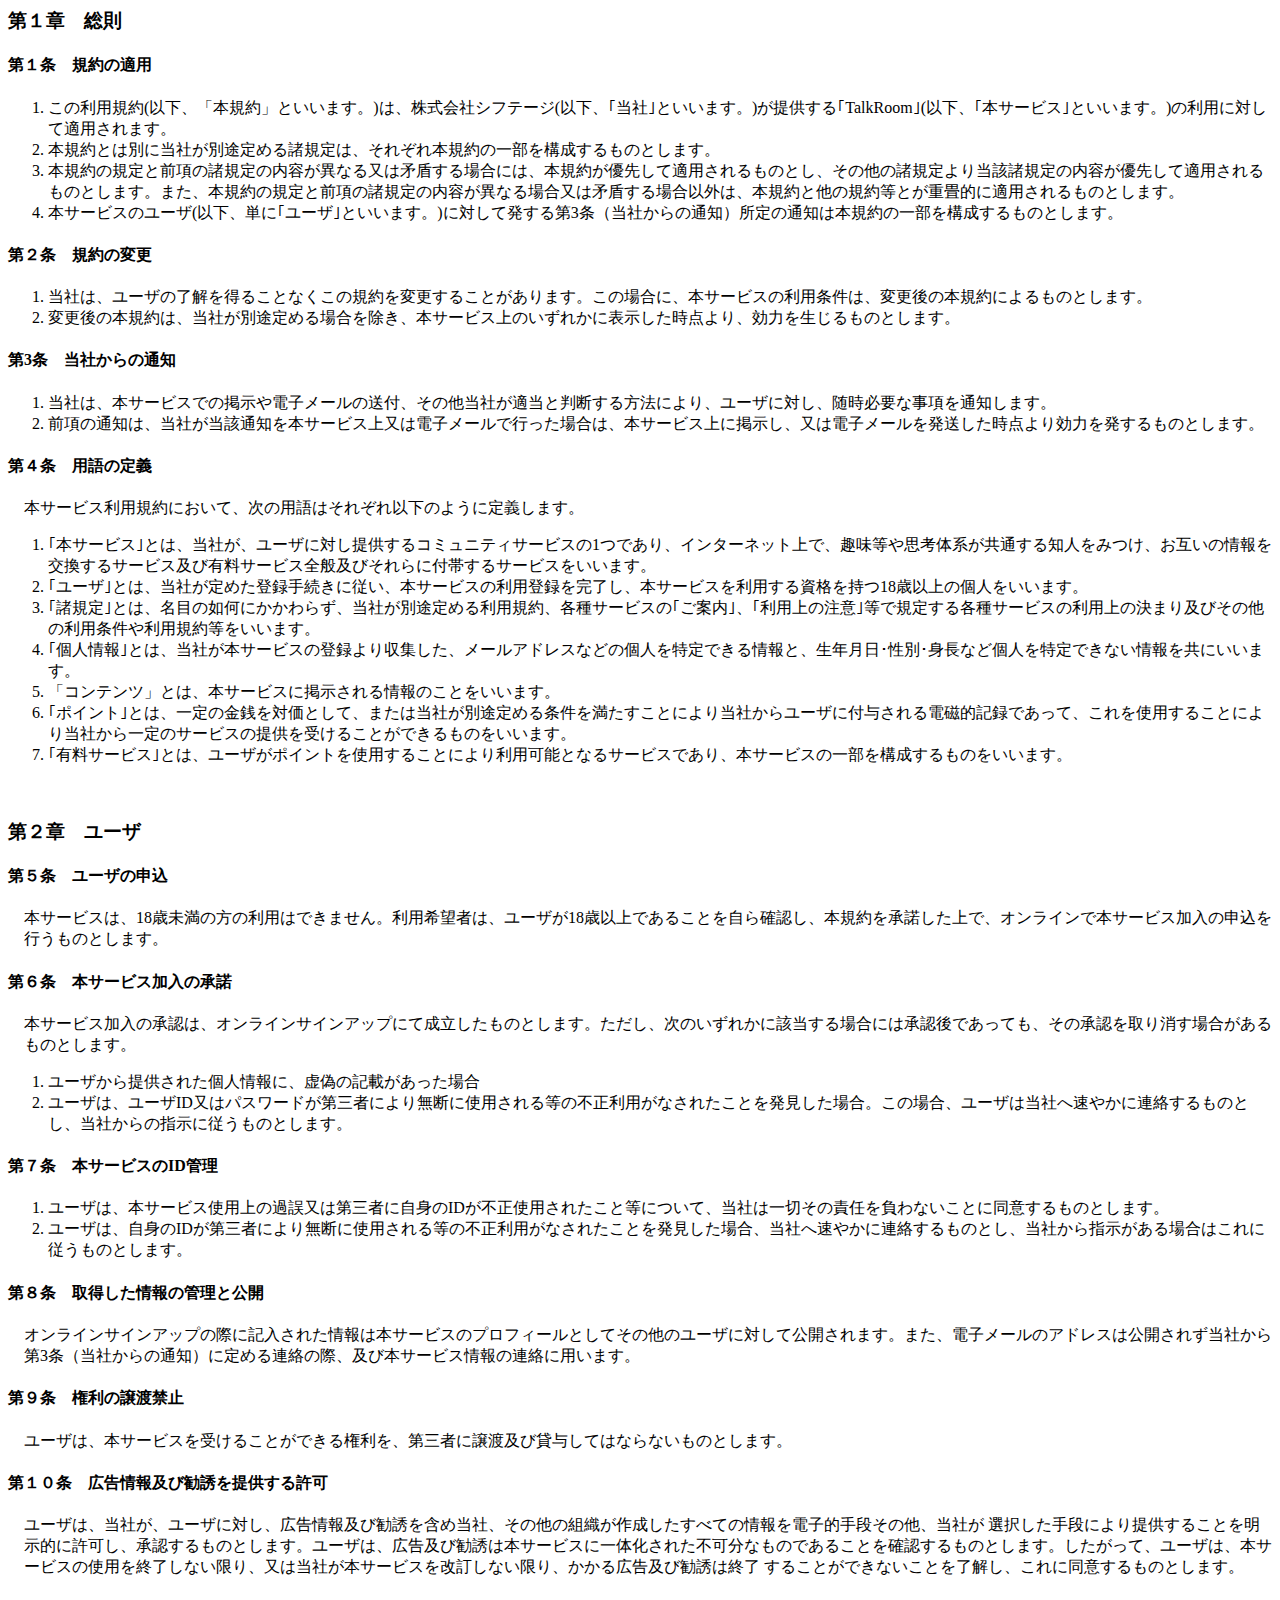
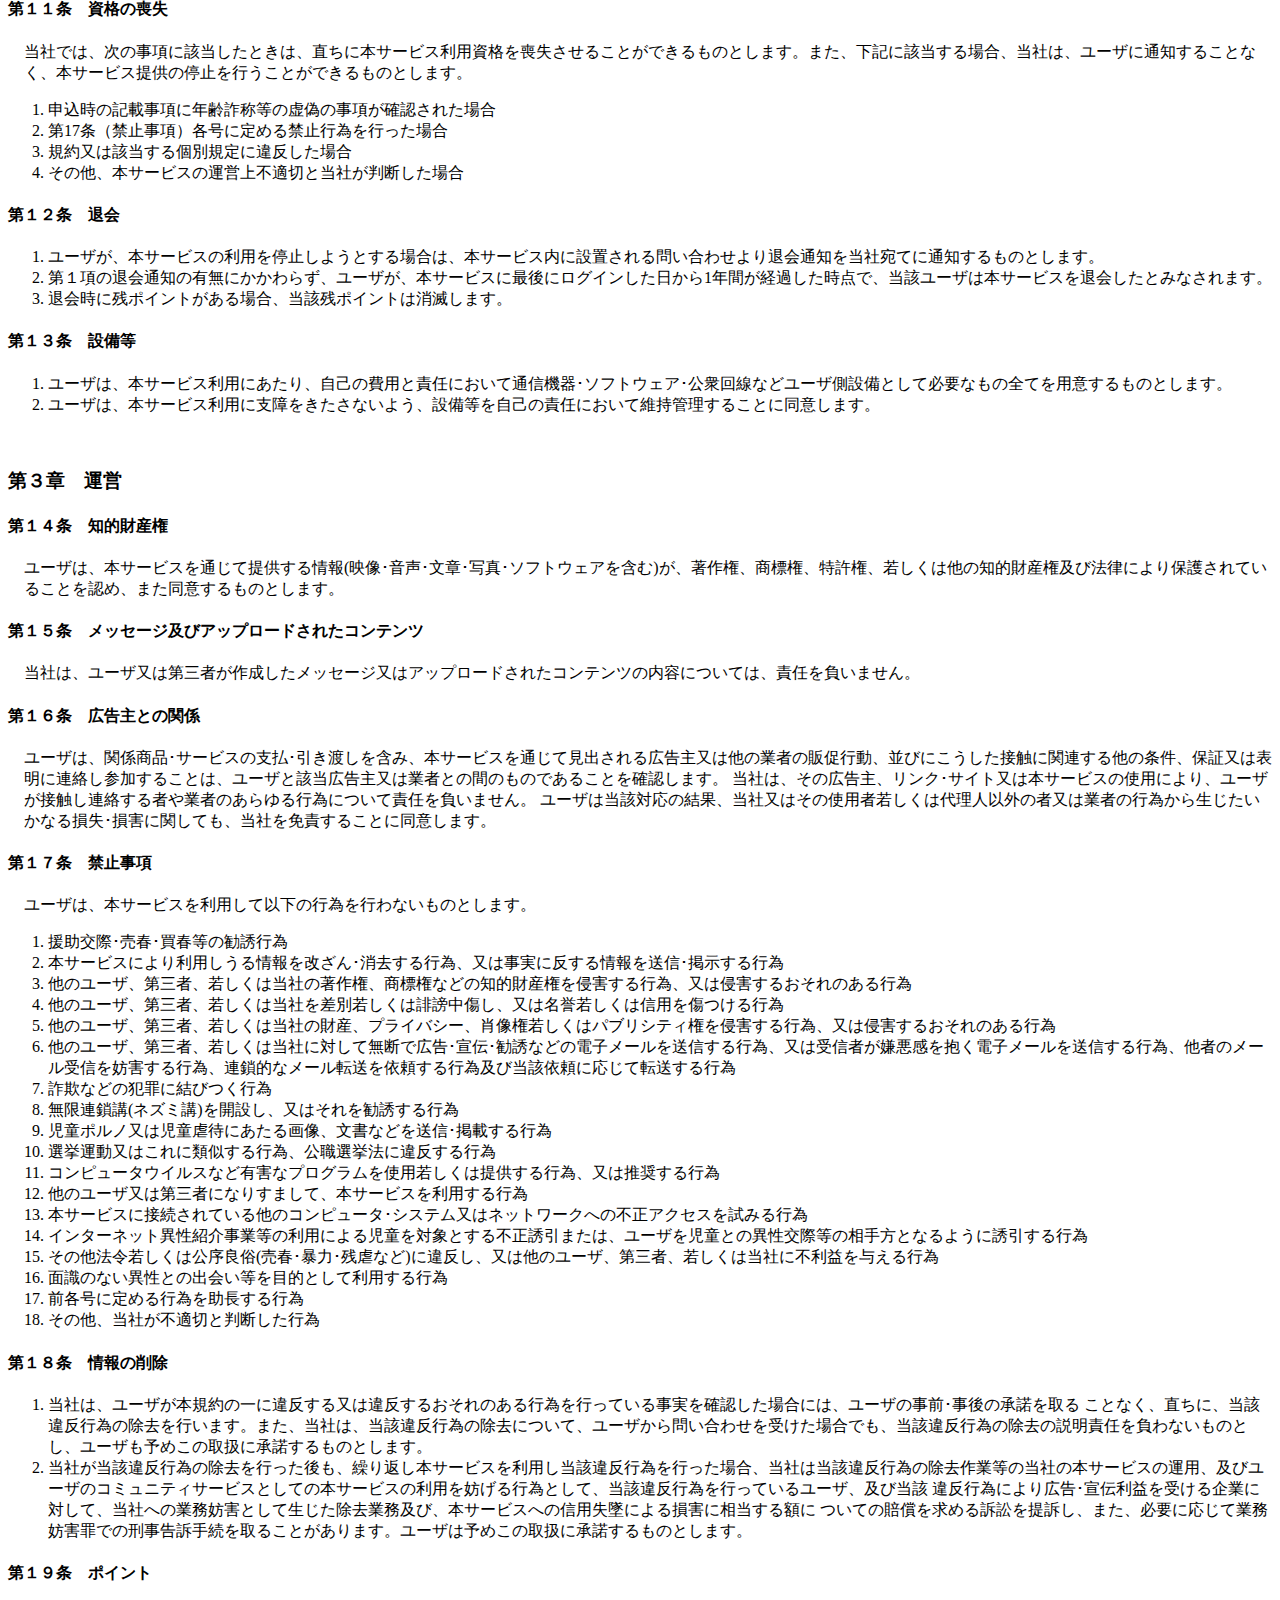
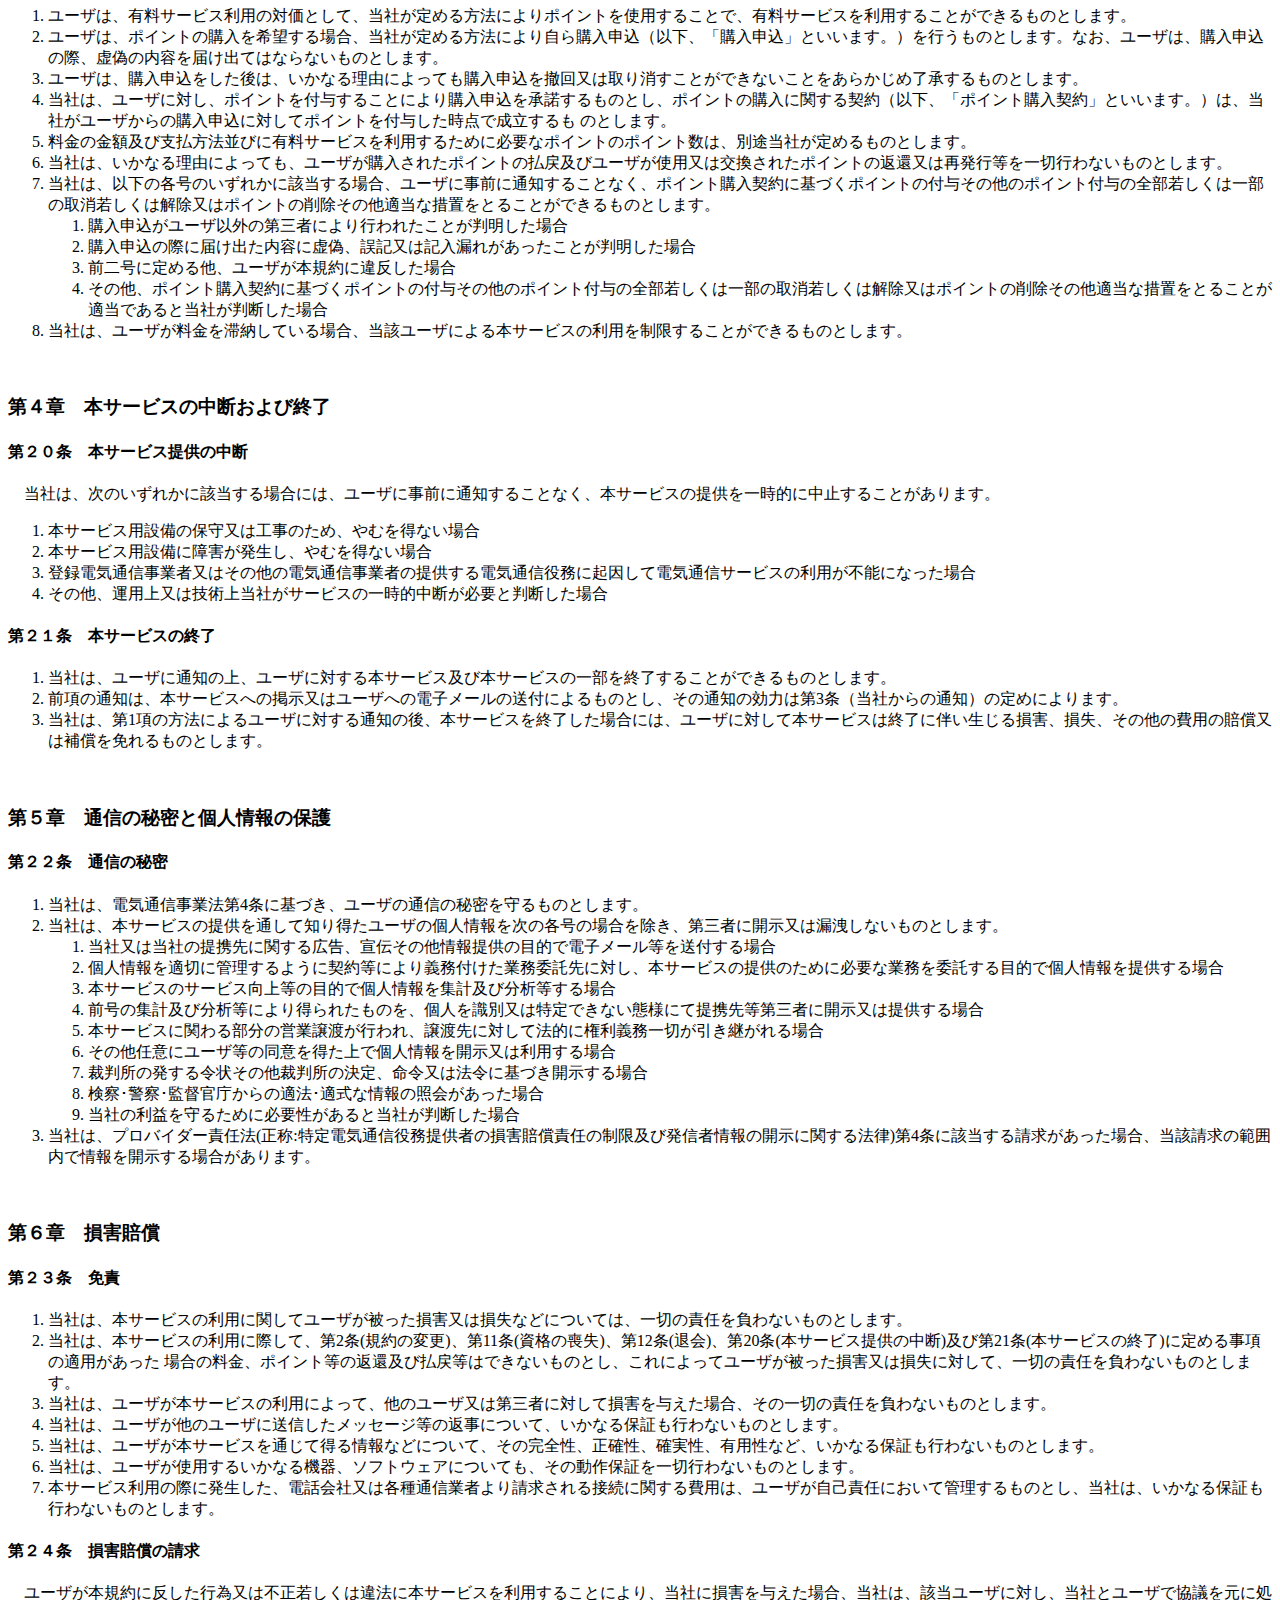
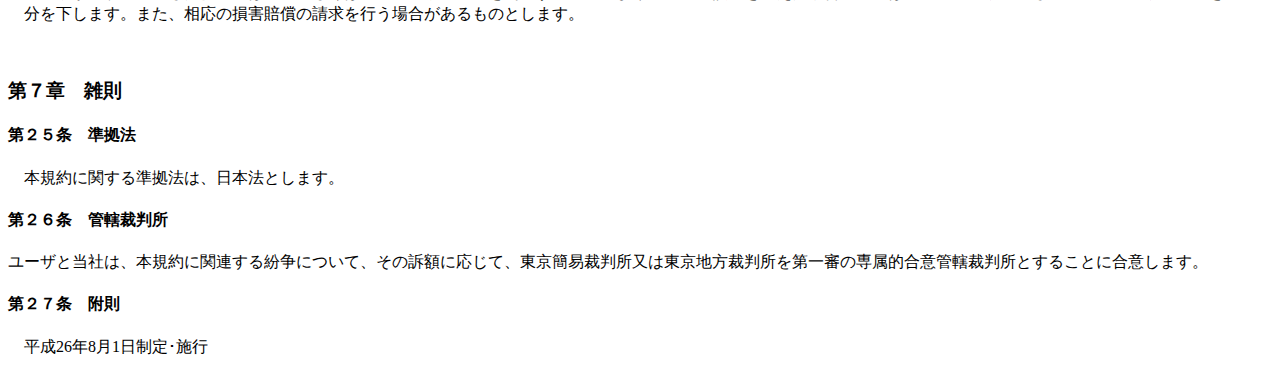
<file: Resources/tos.html>
<html>
<body>

<h3>第１章　総則</h3>

<h4>第１条　規約の適用</h4>
<ol>
	<li>この利用規約(以下、「本規約」といいます。)は、株式会社シフテージ(以下、｢当社｣といいます。)が提供する｢TalkRoom｣(以下、｢本サービス｣といいます。)の利用に対して適用されます。</li>
	<li>本規約とは別に当社が別途定める諸規定は、それぞれ本規約の一部を構成するものとします。</li>
	<li>本規約の規定と前項の諸規定の内容が異なる又は矛盾する場合には、本規約が優先して適用されるものとし、その他の諸規定より当該諸規定の内容が優先して適用されるものとします。また、本規約の規定と前項の諸規定の内容が異なる場合又は矛盾する場合以外は、本規約と他の規約等とが重畳的に適用されるものとします。</li>
	<li>本サービスのユーザ(以下、単に｢ユーザ｣といいます。)に対して発する第3条（当社からの通知）所定の通知は本規約の一部を構成するものとします。</li>
</ol>

<h4>第２条　規約の変更</h4>
<ol>
	<li>当社は、ユーザの了解を得ることなくこの規約を変更することがあります。この場合に、本サービスの利用条件は、変更後の本規約によるものとします。</li>
	<li>変更後の本規約は、当社が別途定める場合を除き、本サービス上のいずれかに表示した時点より、効力を生じるものとします。</li>
</ol>

<h4>第3条　当社からの通知</h4>
<ol>
	<li>当社は、本サービスでの掲示や電子メールの送付、その他当社が適当と判断する方法により、ユーザに対し、随時必要な事項を通知します。</li>
	<li>前項の通知は、当社が当該通知を本サービス上又は電子メールで行った場合は、本サービス上に掲示し、又は電子メールを発送した時点より効力を発するものとします。</li>
	</ol>

<h4>第４条　用語の定義</h4>
<p style="padding-left:1em">本サービス利用規約において、次の用語はそれぞれ以下のように定義します。</p>
<ol>
	<li>｢本サービス｣とは、当社が、ユーザに対し提供するコミュニティサービスの1つであり、インターネット上で、趣味等や思考体系が共通する知人をみつけ、お互いの情報を交換するサービス及び有料サービス全般及びそれらに付帯するサービスをいいます。</li>
	<li>｢ユーザ｣とは、当社が定めた登録手続きに従い、本サービスの利用登録を完了し、本サービスを利用する資格を持つ18歳以上の個人をいいます。</li>
	<li>｢諸規定｣とは、名目の如何にかかわらず、当社が別途定める利用規約、各種サービスの｢ご案内｣、｢利用上の注意｣等で規定する各種サービスの利用上の決まり及びその他の利用条件や利用規約等をいいます。</li>
	<li>｢個人情報｣とは、当社が本サービスの登録より収集した、メールアドレスなどの個人を特定できる情報と、生年月日･性別･身長など個人を特定できない情報を共にいいます。</li>
	<li>「コンテンツ」とは、本サービスに掲示される情報のことをいいます。</li>
	<li>｢ポイント｣とは、一定の金銭を対価として、または当社が別途定める条件を満たすことにより当社からユーザに付与される電磁的記録であって、これを使用することにより当社から一定のサービスの提供を受けることができるものをいいます。</li>
	<li>｢有料サービス｣とは、ユーザがポイントを使用することにより利用可能となるサービスであり、本サービスの一部を構成するものをいいます。</li>
</ol>
<br>
<h3>第２章　ユーザ</h3>

<h4>第５条　ユーザの申込</h4>
<p style="padding-left:1em">本サービスは、18歳未満の方の利用はできません。利用希望者は、ユーザが18歳以上であることを自ら確認し、本規約を承諾した上で、オンラインで本サービス加入の申込を行うものとします。</p>

<h4>第６条　本サービス加入の承諾</h4>
<p style="padding-left:1em">本サービス加入の承認は、オンラインサインアップにて成立したものとします。ただし、次のいずれかに該当する場合には承認後であっても、その承認を取り消す場合があるものとします。</p>
<ol>
	<li>ユーザから提供された個人情報に、虚偽の記載があった場合</li>
	<li>ユーザは、ユーザID又はパスワードが第三者により無断に使用される等の不正利用がなされたことを発見した場合。この場合、ユーザは当社へ速やかに連絡するものとし、当社からの指示に従うものとします。</li>
</ol>

<h4>第７条　本サービスのID管理</h4>
<ol>
	<li>ユーザは、本サービス使用上の過誤又は第三者に自身のIDが不正使用されたこと等について、当社は一切その責任を負わないことに同意するものとします。</li>
	<li>ユーザは、自身のIDが第三者により無断に使用される等の不正利用がなされたことを発見した場合、当社へ速やかに連絡するものとし、当社から指示がある場合はこれに従うものとします。</li>
</ol>

<h4>第８条　取得した情報の管理と公開</h4>
<p style="padding-left:1em">オンラインサインアップの際に記入された情報は本サービスのプロフィールとしてその他のユーザに対して公開されます。また、電子メールのアドレスは公開されず当社から第3条（当社からの通知）に定める連絡の際、及び本サービス情報の連絡に用います。</p>

<h4>第９条　権利の譲渡禁止</h4>
<p style="padding-left:1em">ユーザは、本サービスを受けることができる権利を、第三者に譲渡及び貸与してはならないものとします。</p>

<h4>第１０条　広告情報及び勧誘を提供する許可</h4>
<p style="padding-left:1em">ユーザは、当社が、ユーザに対し、広告情報及び勧誘を含め当社、その他の組織が作成したすべての情報を電子的手段その他、当社が 選択した手段により提供することを明示的に許可し、承認するものとします。ユーザは、広告及び勧誘は本サービスに一体化された不可分なものであることを確認するものとします。したがって、ユーザは、本サービスの使用を終了しない限り、又は当社が本サービスを改訂しない限り、かかる広告及び勧誘は終了 することができないことを了解し、これに同意するものとします。</p>

<h4>第１１条　資格の喪失</h4>
<p style="padding-left:1em">当社では、次の事項に該当したときは、直ちに本サービス利用資格を喪失させることができるものとします。また、下記に該当する場合、当社は、ユーザに通知することなく、本サービス提供の停止を行うことができるものとします。</p>
<ol>
	<li>申込時の記載事項に年齢詐称等の虚偽の事項が確認された場合</li>
	<li>第17条（禁止事項）各号に定める禁止行為を行った場合</li>
	<li>規約又は該当する個別規定に違反した場合</li>
	<li>その他、本サービスの運営上不適切と当社が判断した場合</li>
</ol>

<h4>第１２条　退会</h4>
<ol>
	<li>ユーザが、本サービスの利用を停止しようとする場合は、本サービス内に設置される問い合わせより退会通知を当社宛てに通知するものとします。</li>
	<li>第１項の退会通知の有無にかかわらず、ユーザが、本サービスに最後にログインした日から1年間が経過した時点で、当該ユーザは本サービスを退会したとみなされます。</li>
	<li>退会時に残ポイントがある場合、当該残ポイントは消滅します。</li>
</ol>

<h4>第１３条　設備等</h4>
<ol>
	<li>ユーザは、本サービス利用にあたり、自己の費用と責任において通信機器･ソフトウェア･公衆回線などユーザ側設備として必要なもの全てを用意するものとします。</li>
	<li>ユーザは、本サービス利用に支障をきたさないよう、設備等を自己の責任において維持管理することに同意します。</li>
</ol>
<br>
<h3>第３章　運営</h3>
<h4>第１４条　知的財産権</h4>
<p style="padding-left:1em">ユーザは、本サービスを通じて提供する情報(映像･音声･文章･写真･ソフトウェアを含む)が、著作権、商標権、特許権、若しくは他の知的財産権及び法律により保護されていることを認め、また同意するものとします。</p>

<h4>第１５条　メッセージ及びアップロードされたコンテンツ</h4>
<p style="padding-left:1em">当社は、ユーザ又は第三者が作成したメッセージ又はアップロードされたコンテンツの内容については、責任を負いません。</p>

<h4>第１６条　広告主との関係</h4>
<p style="padding-left:1em">ユーザは、関係商品･サービスの支払･引き渡しを含み、本サービスを通じて見出される広告主又は他の業者の販促行動、並びにこうした接触に関連する他の条件、保証又は表明に連絡し参加することは、ユーザと該当広告主又は業者との間のものであることを確認します。
当社は、その広告主、リンク･サイト又は本サービスの使用により、ユーザが接触し連絡する者や業者のあらゆる行為について責任を負いません。
ユーザは当該対応の結果、当社又はその使用者若しくは代理人以外の者又は業者の行為から生じたいかなる損失･損害に関しても、当社を免責することに同意します。</p>

<h4>第１７条　禁止事項</h4>
<p style="padding-left:1em">ユーザは、本サービスを利用して以下の行為を行わないものとします。</p>
<ol>
	<li>援助交際･売春･買春等の勧誘行為</li>
	<li>本サービスにより利用しうる情報を改ざん･消去する行為、又は事実に反する情報を送信･掲示する行為</li>
	<li>他のユーザ、第三者、若しくは当社の著作権、商標権などの知的財産権を侵害する行為、又は侵害するおそれのある行為</li>
	<li>他のユーザ、第三者、若しくは当社を差別若しくは誹謗中傷し、又は名誉若しくは信用を傷つける行為</li>
	<li>他のユーザ、第三者、若しくは当社の財産、プライバシー、肖像権若しくはパブリシティ権を侵害する行為、又は侵害するおそれのある行為</li>
	<li>他のユーザ、第三者、若しくは当社に対して無断で広告･宣伝･勧誘などの電子メールを送信する行為、又は受信者が嫌悪感を抱く電子メールを送信する行為、他者のメール受信を妨害する行為、連鎖的なメール転送を依頼する行為及び当該依頼に応じて転送する行為</li>
	<li>詐欺などの犯罪に結びつく行為</li>
	<li>無限連鎖講(ネズミ講)を開設し、又はそれを勧誘する行為</li>
	<li>児童ポルノ又は児童虐待にあたる画像、文書などを送信･掲載する行為</li>
	<li>選挙運動又はこれに類似する行為、公職選挙法に違反する行為</li>
	<li>コンピュータウイルスなど有害なプログラムを使用若しくは提供する行為、又は推奨する行為</li>
	<li>他のユーザ又は第三者になりすまして、本サービスを利用する行為</li>
	<li>本サービスに接続されている他のコンピュータ･システム又はネットワークへの不正アクセスを試みる行為</li>
	<li>インターネット異性紹介事業等の利用による児童を対象とする不正誘引または、ユーザを児童との異性交際等の相手方となるように誘引する行為</li>
	<li>その他法令若しくは公序良俗(売春･暴力･残虐など)に違反し、又は他のユーザ、第三者、若しくは当社に不利益を与える行為</li>
	<li>面識のない異性との出会い等を目的として利用する行為</li>
	<li>前各号に定める行為を助長する行為</li>
	<li>その他、当社が不適切と判断した行為</li>
</ol>

<h4>第１８条　情報の削除</h4>
<ol>
	<li>当社は、ユーザが本規約の一に違反する又は違反するおそれのある行為を行っている事実を確認した場合には、ユーザの事前･事後の承諾を取る ことなく、直ちに、当該違反行為の除去を行います。また、当社は、当該違反行為の除去について、ユーザから問い合わせを受けた場合でも、当該違反行為の除去の説明責任を負わないものとし、ユーザも予めこの取扱に承諾するものとします。</li>
	<li>当社が当該違反行為の除去を行った後も、繰り返し本サービスを利用し当該違反行為を行った場合、当社は当該違反行為の除去作業等の当社の本サービスの運用、及びユーザのコミュニティサービスとしての本サービスの利用を妨げる行為として、当該違反行為を行っているユーザ、及び当該 違反行為により広告･宣伝利益を受ける企業に対して、当社への業務妨害として生じた除去業務及び、本サービスへの信用失墜による損害に相当する額に ついての賠償を求める訴訟を提訴し、また、必要に応じて業務妨害罪での刑事告訴手続を取ることがあります。ユーザは予めこの取扱に承諾するものとします。</li>
</ol>

<h4>第１９条　ポイント</h4>
<ol>
	<li>ユーザは、有料サービス利用の対価として、当社が定める方法によりポイントを使用することで、有料サービスを利用することができるものとします。</li>
	<li>ユーザは、ポイントの購入を希望する場合、当社が定める方法により自ら購入申込（以下、「購入申込」といいます。）を行うものとします。なお、ユーザは、購入申込の際、虚偽の内容を届け出てはならないものとします。</li>
	<li>ユーザは、購入申込をした後は、いかなる理由によっても購入申込を撤回又は取り消すことができないことをあらかじめ了承するものとします。</li>
	<li>当社は、ユーザに対し、ポイントを付与することにより購入申込を承諾するものとし、ポイントの購入に関する契約（以下、「ポイント購入契約」といいます。）は、当社がユーザからの購入申込に対してポイントを付与した時点で成立するも のとします。</li>
	<li>料金の金額及び支払方法並びに有料サービスを利用するために必要なポイントのポイント数は、別途当社が定めるものとします。</li>
	<li>当社は、いかなる理由によっても、ユーザが購入されたポイントの払戻及びユーザが使用又は交換されたポイントの返還又は再発行等を一切行わないものとします。</li>
	<li>当社は、以下の各号のいずれかに該当する場合、ユーザに事前に通知することなく、ポイント購入契約に基づくポイントの付与その他のポイント付与の全部若しくは一部の取消若しくは解除又はポイントの削除その他適当な措置をとることができるものとします。</li>
	<ol>
		<li>購入申込がユーザ以外の第三者により行われたことが判明した場合</li>
		<li>購入申込の際に届け出た内容に虚偽、誤記又は記入漏れがあったことが判明した場合</li>
		<li>前二号に定める他、ユーザが本規約に違反した場合</li>
		<li>その他、ポイント購入契約に基づくポイントの付与その他のポイント付与の全部若しくは一部の取消若しくは解除又はポイントの削除その他適当な措置をとることが適当であると当社が判断した場合</li>
	</ol>
	<li>当社は、ユーザが料金を滞納している場合、当該ユーザによる本サービスの利用を制限することができるものとします。</li>
</ol>
<br>
<h3>第４章　本サービスの中断および終了</h3>
<h4>第２０条　本サービス提供の中断</h4>
<p style="padding-left:1em">当社は、次のいずれかに該当する場合には、ユーザに事前に通知することなく、本サービスの提供を一時的に中止することがあります。</p>
<ol>
	<li>本サービス用設備の保守又は工事のため、やむを得ない場合</li>
	<li>本サービス用設備に障害が発生し、やむを得ない場合</li>
	<li>登録電気通信事業者又はその他の電気通信事業者の提供する電気通信役務に起因して電気通信サービスの利用が不能になった場合</li>
	<li>その他、運用上又は技術上当社がサービスの一時的中断が必要と判断した場合</li>
</ol>

<h4>第２１条　本サービスの終了</h4>
<ol>
	<li>当社は、ユーザに通知の上、ユーザに対する本サービス及び本サービスの一部を終了することができるものとします。</li>
	<li>前項の通知は、本サービスへの掲示又はユーザへの電子メールの送付によるものとし、その通知の効力は第3条（当社からの通知）の定めによります。</li>
	<li>当社は、第1項の方法によるユーザに対する通知の後、本サービスを終了した場合には、ユーザに対して本サービスは終了に伴い生じる損害、損失、その他の費用の賠償又は補償を免れるものとします。</li>
</ol>
<br>
<h3>第５章　通信の秘密と個人情報の保護</h3>
<h4>第２２条　通信の秘密</h4>
<ol>
	<li>当社は、電気通信事業法第4条に基づき、ユーザの通信の秘密を守るものとします。</li>
	<li>当社は、本サービスの提供を通して知り得たユーザの個人情報を次の各号の場合を除き、第三者に開示又は漏洩しないものとします。</li>
	<ol>
		<li>当社又は当社の提携先に関する広告、宣伝その他情報提供の目的で電子メール等を送付する場合</li>
		<li>個人情報を適切に管理するように契約等により義務付けた業務委託先に対し、本サービスの提供のために必要な業務を委託する目的で個人情報を提供する場合</li>
		<li>本サービスのサービス向上等の目的で個人情報を集計及び分析等する場合</li>
		<li>前号の集計及び分析等により得られたものを、個人を識別又は特定できない態様にて提携先等第三者に開示又は提供する場合</li>
		<li>本サービスに関わる部分の営業譲渡が行われ、譲渡先に対して法的に権利義務一切が引き継がれる場合</li>
		<li>その他任意にユーザ等の同意を得た上で個人情報を開示又は利用する場合</li>
		<li>裁判所の発する令状その他裁判所の決定、命令又は法令に基づき開示する場合</li>
		<li>検察･警察･監督官庁からの適法･適式な情報の照会があった場合</li>
		<li>当社の利益を守るために必要性があると当社が判断した場合</li>
	</ol>
	<li>当社は、プロバイダー責任法(正称:特定電気通信役務提供者の損害賠償責任の制限及び発信者情報の開示に関する法律)第4条に該当する請求があった場合、当該請求の範囲内で情報を開示する場合があります。</li>
</ol>
<br>
<h3>第６章　損害賠償</h3>
<h4>第２３条　免責</h4>
<ol>
	<li>当社は、本サービスの利用に関してユーザが被った損害又は損失などについては、一切の責任を負わないものとします。</li>
	<li>当社は、本サービスの利用に際して、第2条(規約の変更)、第11条(資格の喪失)、第12条(退会)、第20条(本サービス提供の中断)及び第21条(本サービスの終了)に定める事項の適用があった 場合の料金、ポイント等の返還及び払戻等はできないものとし、これによってユーザが被った損害又は損失に対して、一切の責任を負わないものとします。</li>
	<li>当社は、ユーザが本サービスの利用によって、他のユーザ又は第三者に対して損害を与えた場合、その一切の責任を負わないものとします。</li>
	<li>当社は、ユーザが他のユーザに送信したメッセージ等の返事について、いかなる保証も行わないものとします。</li>
	<li>当社は、ユーザが本サービスを通じて得る情報などについて、その完全性、正確性、確実性、有用性など、いかなる保証も行わないものとします。</li>
	<li>当社は、ユーザが使用するいかなる機器、ソフトウェアについても、その動作保証を一切行わないものとします。</li>
	<li>本サービス利用の際に発生した、電話会社又は各種通信業者より請求される接続に関する費用は、ユーザが自己責任において管理するものとし、当社は、いかなる保証も行わないものとします。</li>
</ol>

<h4>第２４条　損害賠償の請求</h4>
<p style="padding-left:1em">ユーザが本規約に反した行為又は不正若しくは違法に本サービスを利用することにより、当社に損害を与えた場合、当社は、該当ユーザに対し、当社とユーザで協議を元に処分を下します。また、相応の損害賠償の請求を行う場合があるものとします。</p>
<br>
<h3>第７章　雑則</h3>
<h4>第２５条　準拠法</h4>
<p style="padding-left:1em">本規約に関する準拠法は、日本法とします。</p>

<h4>第２６条　管轄裁判所</h4>
<p>ユーザと当社は、本規約に関連する紛争について、その訴額に応じて、東京簡易裁判所又は東京地方裁判所を第一審の専属的合意管轄裁判所とすることに合意します。</p>

<h4>第２７条　附則</h4>
<p style="padding-left:1em">平成26年8月1日制定･施行</p>

</body>
</html>
</file>
